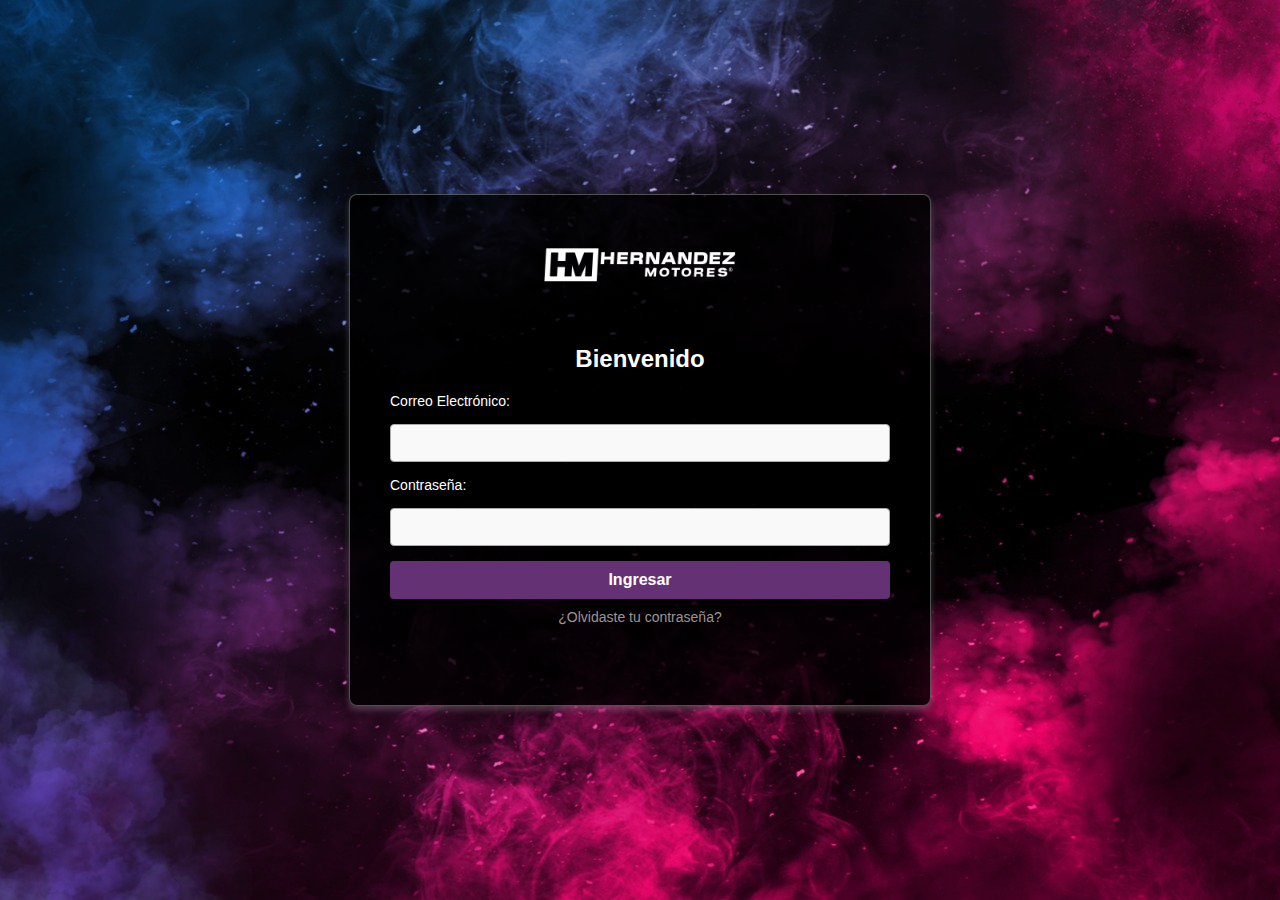
<file: index.html>
<!DOCTYPE html>
<html lang="es">
<head>
  <meta charset="UTF-8">
  <meta name="viewport" content="width=device-width, initial-scale=1.0">
  <title>Hernandez Motores - Login</title>
  <link rel="stylesheet" href="css/index.css">
</head>
<body>
  <!-- Contenedor del Login -->
  <div class="login-container">
    <div class="logo">
      <img src="img/logo-hm-blanco-sinfondo.png" alt="Hernandez Motores Logo">
    </div>
    <h1>Bienvenido</h1>
    <form class="login-form">
      <label for="email">Correo Electrónico:</label>
      <input type="email" id="email" name="email" required>
      
      <label for="password">Contraseña:</label>
      <input type="password" id="password" name="password" required>
      
      <button type="submit">Ingresar</button>
    </form>
    <a href="#" class="forgot-password" id="forgot-password-link">¿Olvidaste tu contraseña?</a>
  </div>

  <!-- Modal de Recuperación de Contraseña -->
  <div class="modal" id="password-recovery-modal">
    <div class="modal-content">
      <span class="close-modal" id="close-modal">&times;</span>
      <h2 class="modal-title">Recuperar Contraseña</h2>
      <p class="modal-description">
        Le enviaremos un enlace a su correo electrónico para restablecer su contraseña.
      </p>
      <form class="recovery-form">
        <div class="input-group">
          <label for="recovery-email">Correo Electrónico:</label>
          <input type="email" id="recovery-email" name="recovery-email" placeholder="Ingrese su correo" required>
        </div>
        <div class="modal-buttons">
          <button type="submit" class="modal-button enviar">Enviar</button>
          <button type="button" class="modal-button cerrar" id="close-modal-button">Cerrar</button>
        </div>
      </form>
    </div>
  </div>


  <script src="js/script.js"></script>
</body>
</html>
</file>
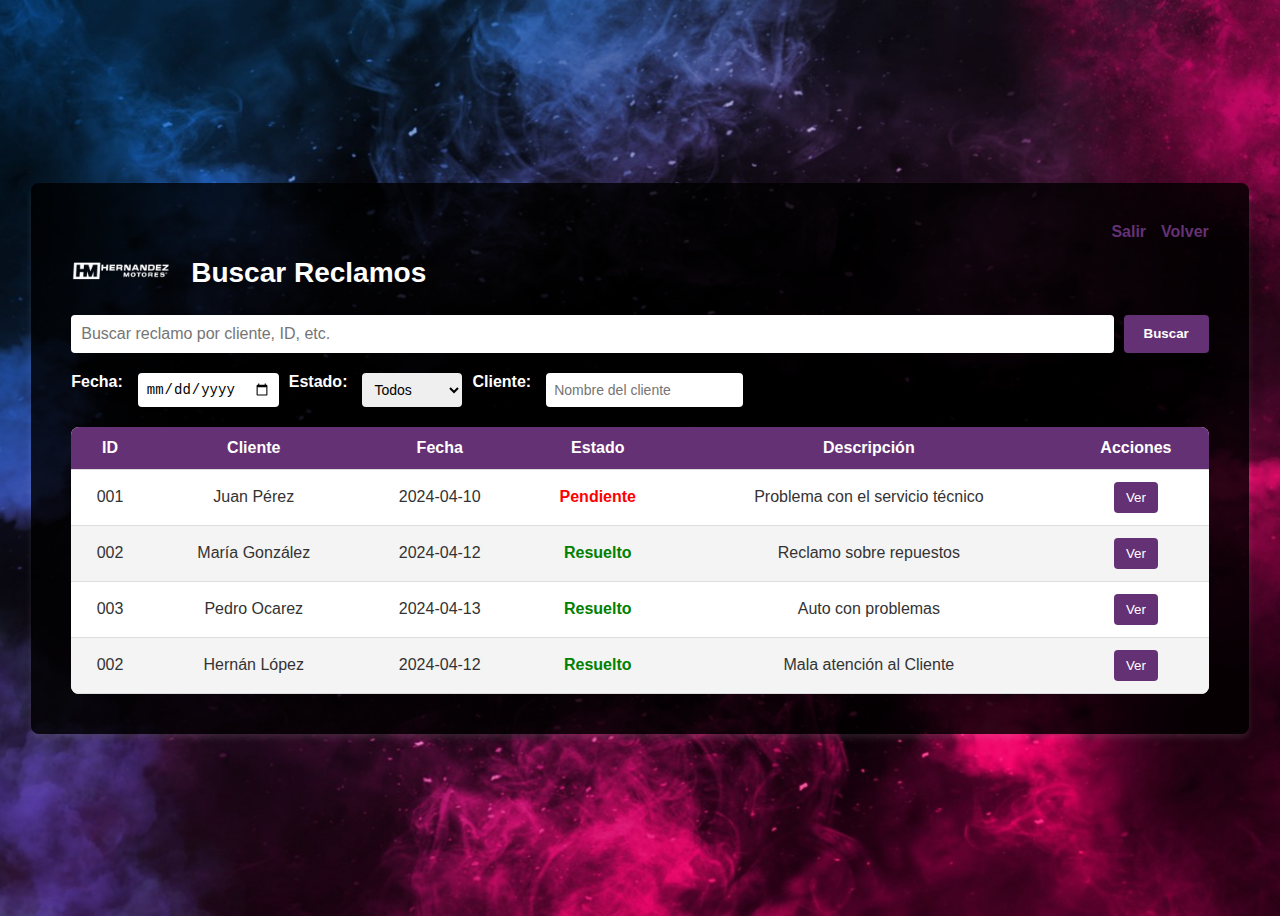
<file: buscar.html>
<!DOCTYPE html>
<html lang="es">
<head>
  <meta charset="UTF-8">
  <meta name="viewport" content="width=device-width, initial-scale=1.0">
  <title>Buscar Reclamos</title>
  <link rel="stylesheet" href="css/buscar.css">
</head>
<body>
  <div class="container">
    <div class="buscar-links">
        <a class="link-salir" href="index.html">Salir</a>
        <a class="link-salir" href="opciones.html">Volver</a>
    </div>
    <!-- Encabezado -->
    <header>
      <div class="logo">
        <img src="img/logo-hm-blanco-sinfondo.png" alt="Logo Hernandez Motores">
      </div>
      <h1>Buscar Reclamos</h1>
    </header>

    <!-- Barra de búsqueda -->
    <div class="search-bar">
      <input type="text" placeholder="Buscar reclamo por cliente, ID, etc.">
      <button type="button">Buscar</button>
    </div>

    <!-- Filtros -->
    <div class="filters">
      <label>Fecha:</label>
      <input type="date">

      <label>Estado:</label>
      <select>
        <option value="todos">Todos</option>
        <option value="pendiente">Pendiente</option>
        <option value="resuelto">Resuelto</option>
      </select>

      <label>Cliente:</label>
      <input type="text" placeholder="Nombre del cliente">
    </div>

    <!-- Tabla de Resultados -->
    <div class="results">
        <table>
          <thead>
            <tr>
              <th>ID</th>
              <th>Cliente</th>
              <th>Fecha</th>
              <th>Estado</th>
              <th>Descripción</th>
              <th>Acciones</th>
            </tr>
          </thead>
          <tbody>
            <tr>
              <td>001</td>
              <td>Juan Pérez</td>
              <td>2024-04-10</td>
              <td class="pendiente">Pendiente</td>
              <td>Problema con el servicio técnico</td>
              <td><button class="ver-btn" onclick="openModal('Juan Pérez', '2024-04-10', 'Pendiente', 'Problema con el servicio técnico')">Ver</button></td>
            </tr>
            <tr>
              <td>002</td>
              <td>María González</td>
              <td>2024-04-12</td>
              <td class="resuelto">Resuelto</td>
              <td>Reclamo sobre repuestos</td>
              <td><button class="ver-btn" onclick="openModal('María González', '2024-04-12', 'Resuelto', 'Reclamo sobre repuestos')">Ver</button></td>
            </tr>
            <tr>
              <td>003</td>
              <td>Pedro Ocarez</td>
              <td>2024-04-13</td>
              <td class="resuelto">Resuelto</td>
              <td>Auto con problemas</td>
              <td><button class="ver-btn" onclick="openModal('María González', '2024-04-12', 'Resuelto', 'Reclamo sobre repuestos')">Ver</button></td>
            </tr>
            <tr>
              <td>002</td>
              <td>Hernán López</td>
              <td>2024-04-12</td>
              <td class="resuelto">Resuelto</td>
              <td>Mala atención al Cliente</td>
              <td><button class="ver-btn" onclick="openModal('María González', '2024-04-12', 'Resuelto', 'Reclamo sobre repuestos')">Ver</button></td>
            </tr>
          </tbody>
        </table>
      </div>
    </div>
  
    <!-- Modal -->
    <div id="modal" class="modal">
      <div class="modal-content">
        <span class="close" onclick="closeModal()">&times;</span>
        <h2>Detalles del Reclamo</h2>
        <p id="modal-body"></p>
      </div>
    </div>
  
    <script src="js/buscar.js"></script>
</body>
</html>
</file>
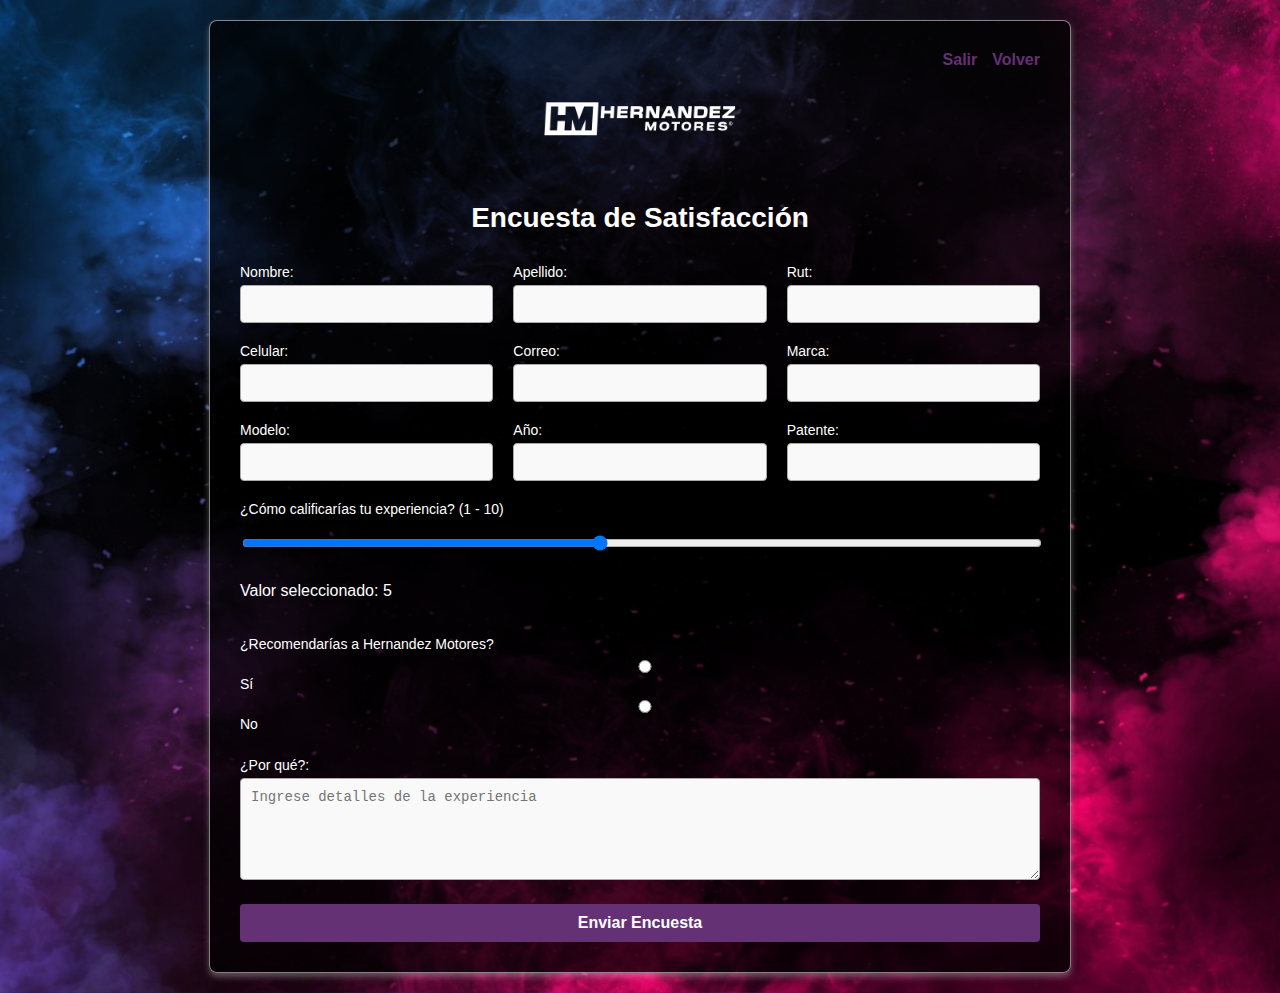
<file: encuesta.html>
<!DOCTYPE html>
<html lang="es">
<head>
    <meta charset="UTF-8">
    <meta name="viewport" content="width=device-width, initial-scale=1.0">
    <title>Encuesta de Satisfacción</title>
    <link rel="stylesheet" href="css/encuesta.css">

</head>
<body>
    <div class="encuesta-container">
        <div class="encuesta-links">
            <a class="link-salir" href="index.html">Salir</a>
            <a class="link-salir" href="opciones.html">Volver</a>
        </div>
        
        <!-- Logo corporativo -->
        <div class="encuesta-logo">
            <img src="img/logo-hm-blanco-sinfondo.png" alt="Logo Hernandez Motores">
        </div>

        <!-- Título -->
        <h1 class="encuesta-titulo">Encuesta de Satisfacción</h1>

        <!-- Formulario -->
        <form id="formEncuesta" class="encuesta-formulario">
            <!-- Fila 1 -->
            <div class="encuesta-row">
                <div class="encuesta-group">
                    <label for="nombre">Nombre:</label>
                    <input type="text" id="nombre" name="nombre" required>
                </div>
                <div class="encuesta-group">
                    <label for="apellido">Apellido:</label>
                    <input type="text" id="apellido" name="apellido" required>
                </div>
                <div class="encuesta-group">
                    <label for="rut">Rut:</label>
                    <input type="number" id="rut" name="rut" required>
                </div>
            </div>
            <!-- Fila 2 -->
            <div class="encuesta-row">
                <div class="encuesta-group">
                    <label for="celular">Celular:</label>
                    <input type="tel" id="celular" name="celular" required>
                </div>
                <div class="encuesta-group">
                    <label for="correo">Correo:</label>
                    <input type="email" id="correo" name="correo" required>
                </div>
                <div class="encuesta-group">
                    <label for="marca">Marca:</label>
                    <input type="text" id="marca" name="marca" required>
                </div>
            </div>
            <!-- Fila 3 -->
            <div class="encuesta-row">
                <div class="encuesta-group">
                    <label for="modelo">Modelo:</label>
                    <input type="text" id="modelo" name="modelo" required>
                </div>
                <div class="encuesta-group">
                    <label for="anio">Año:</label>
                    <input type="number" id="anio" name="anio" required>
                </div>
                <div class="encuesta-group">
                    <label for="patente">Patente:</label>
                    <input type="text" id="patente" name="patente" required>
                </div>
            </div>
            <!-- Escala de satisfacción -->
            <div class="encuesta-group">
                <label for="satisfaccion">¿Cómo calificarías tu experiencia? (1 - 10)</label>
                <input type="range" id="satisfaccion" name="satisfaccion" min="1" max="10" value="5" oninput="valorSatisfaccion.innerText = this.value">
                <p>Valor seleccionado: <span id="valorSatisfaccion">5</span></p>
            </div>

             <!-- Pregunta adicional -->
             <div class="encuesta-group">
                <label>¿Recomendarías a Hernandez Motores?</label>
                <div class="encuesta-radio">
                    <label><input type="radio" name="recomendacion" value="Si" onclick="toggleJustificacion(false)" required> Sí</label>
                    <label><input type="radio" name="recomendacion" value="No" onclick="toggleJustificacion(true)" required> No</label>
                </div>
            </div>

            <!-- Justificación si selecciona "No" -->
            <div class="encuesta-group" id="justificacion-group" style="display: none;">
                <label for="justificacion">¿Por qué no nos recomendarías?</label>
                <textarea id="justificacion" name="justificacion" rows="5" placeholder="Ingrese detalles aquí"></textarea>
            </div>

            <!-- Comentarios -->
            <div class="encuesta-group">
                <label for="detalle">¿Por qué?:</label>
                <textarea id="detalle" name="detalle" rows="5" placeholder="Ingrese detalles de la experiencia" required></textarea>
            </div>
            <!-- Botón de envío -->
            <button type="submit" class="encuesta-boton">Enviar Encuesta</button>
        </form>
    </div>
    
</body>
</html>
</file>
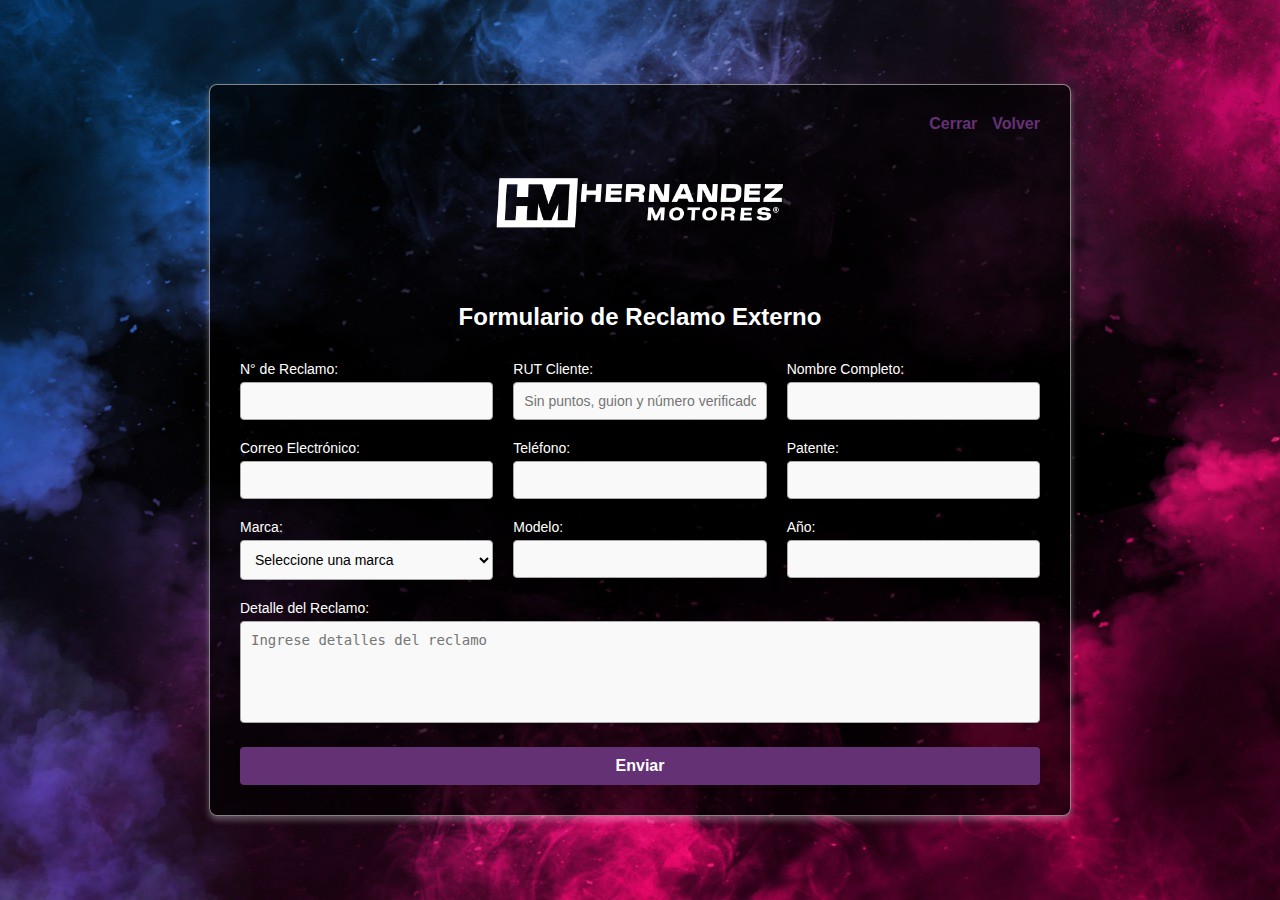
<file: form_externo.html>
<!DOCTYPE html>
<html lang="es">
<head>
  <meta charset="UTF-8">
  <meta name="viewport" content="width=device-width, initial-scale=1.0">
  <title>Reclamo Externo</title>
  <link rel="stylesheet" href="css/form_interno.css">
</head>
<body>
  <div class="formulario-container">
    <!-- Botones Cerrar y Volver -->
    <div class="formulario-top-buttons">
      <a href="index.html" class="formulario-btn-link">Cerrar</a>
      <a href="reclamos.html" class="formulario-btn-link">Volver</a>
    </div>

    <!-- Logo -->
    <div class="formulario-logo">
      <img src="img/logo-hm-blanco-sinfondo.png" alt="Hernandez Motores Logo">
    </div>

    <!-- Título -->
    <h1 class="formulario-titulo">Formulario de Reclamo Externo</h1>

    <!-- Formulario -->
    <form class="formulario-form">
      <!-- Fila 1 -->
      <div class="formulario-row">
        <div class="formulario-group">
            <label for="apellido">N° de Reclamo:</label>
            <input type="text" id="apellido" required>
          </div>
        <div class="formulario-group">
          <label for="rut">RUT Cliente:</label>
          <input type="text" id="rut" placeholder="Sin puntos, guion y número verificador" required>
        </div>
        <div class="formulario-group">
          <label for="nombre">Nombre Completo:</label>
          <input type="text" id="nombre" required>
        </div>
      </div>

      <!-- Fila 2 -->
      <div class="formulario-row">
        <div class="formulario-group">
          <label for="correo">Correo Electrónico:</label>
          <input type="email" id="correo" required>
        </div>
        <div class="formulario-group">
          <label for="telefono">Teléfono:</label>
          <input type="tel" id="telefono" required>
        </div>
        <div class="formulario-group">
          <label for="patente">Patente:</label>
          <input type="text" id="patente" required>
        </div>
      </div>

      <!-- Fila 3 -->
      <div class="formulario-row">
        <div class="formulario-group">
          <label for="marca">Marca:</label>
          <select id="marca" required>
            <option value="">Seleccione una marca</option>
            <option value="Toyota">Toyota</option>
            <option value="Nissan">Nissan</option>
            <option value="Chevrolet">Chevrolet</option>
          </select>
        </div>
        <div class="formulario-group">
          <label for="modelo">Modelo:</label>
          <input type="text" id="modelo" required>
        </div>
        <div class="formulario-group">
          <label for="anio">Año:</label>
          <input type="number" id="anio" required>
        </div>
      </div>

      <!-- Fila 4 -->
      <div class="formulario-row">
        <div class="formulario-group">
          <label for="detalle">Detalle del Reclamo:</label>
          <textarea id="detalle" rows="5" placeholder="Ingrese detalles del reclamo" required></textarea>
        </div>
      </div>

      <!-- Botón Enviar -->
      <button type="submit" class="formulario-btn">Enviar</button>
    </form>
  </div>
</body>
</html>
</file>
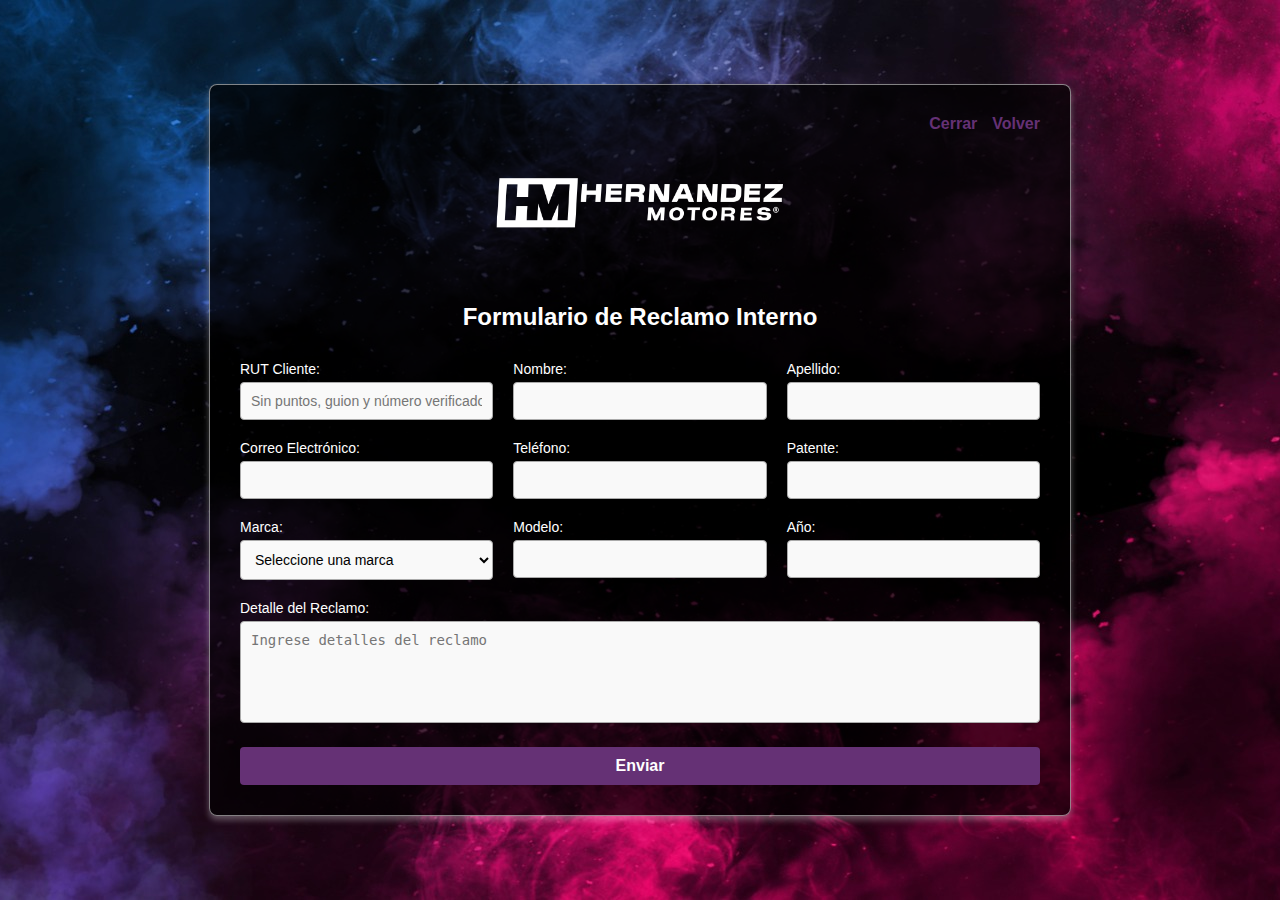
<file: form_interno.html>
<!DOCTYPE html>
<html lang="es">
<head>
  <meta charset="UTF-8">
  <meta name="viewport" content="width=device-width, initial-scale=1.0">
  <title>Reclamo Interno</title>
  <link rel="stylesheet" href="css/form_interno.css">
</head>
<body>
  <div class="formulario-container">
    <!-- Botones Cerrar y Volver -->
    <div class="formulario-top-buttons">
      <a href="index.html" class="formulario-btn-link">Cerrar</a>
      <a href="reclamos.html" class="formulario-btn-link">Volver</a>
    </div>

    <!-- Logo -->
    <div class="formulario-logo">
      <img src="img/logo-hm-blanco-sinfondo.png" alt="Hernandez Motores Logo">
    </div>

    <!-- Título -->
    <h1 class="formulario-titulo">Formulario de Reclamo Interno</h1>

    <!-- Formulario -->
    <form class="formulario-form">
      <!-- Fila 1 -->
      <div class="formulario-row">
        <div class="formulario-group">
          <label for="rut">RUT Cliente:</label>
          <input type="text" id="rut" placeholder="Sin puntos, guion y número verificador" required>
        </div>
        <div class="formulario-group">
          <label for="nombre">Nombre:</label>
          <input type="text" id="nombre" required>
        </div>
        <div class="formulario-group">
          <label for="apellido">Apellido:</label>
          <input type="text" id="apellido" required>
        </div>
      </div>

      <!-- Fila 2 -->
      <div class="formulario-row">
        <div class="formulario-group">
          <label for="correo">Correo Electrónico:</label>
          <input type="email" id="correo" required>
        </div>
        <div class="formulario-group">
          <label for="telefono">Teléfono:</label>
          <input type="tel" id="telefono" required>
        </div>
        <div class="formulario-group">
          <label for="patente">Patente:</label>
          <input type="text" id="patente" required>
        </div>
      </div>

      <!-- Fila 3 -->
      <div class="formulario-row">
        <div class="formulario-group">
          <label for="marca">Marca:</label>
          <select id="marca" required>
            <option value="">Seleccione una marca</option>
            <option value="Toyota">Toyota</option>
            <option value="Nissan">Nissan</option>
            <option value="Chevrolet">Chevrolet</option>
          </select>
        </div>
        <div class="formulario-group">
          <label for="modelo">Modelo:</label>
          <input type="text" id="modelo" required>
        </div>
        <div class="formulario-group">
          <label for="anio">Año:</label>
          <input type="number" id="anio" required>
        </div>
      </div>

      <!-- Fila 4 -->
      <div class="formulario-row">
        <div class="formulario-group">
          <label for="detalle">Detalle del Reclamo:</label>
          <textarea id="detalle" rows="5" placeholder="Ingrese detalles del reclamo" required></textarea>
        </div>
      </div>

      <!-- Botón Enviar -->
      <button type="submit" class="formulario-btn">Enviar</button>
    </form>
  </div>
</body>
</html>
</file>
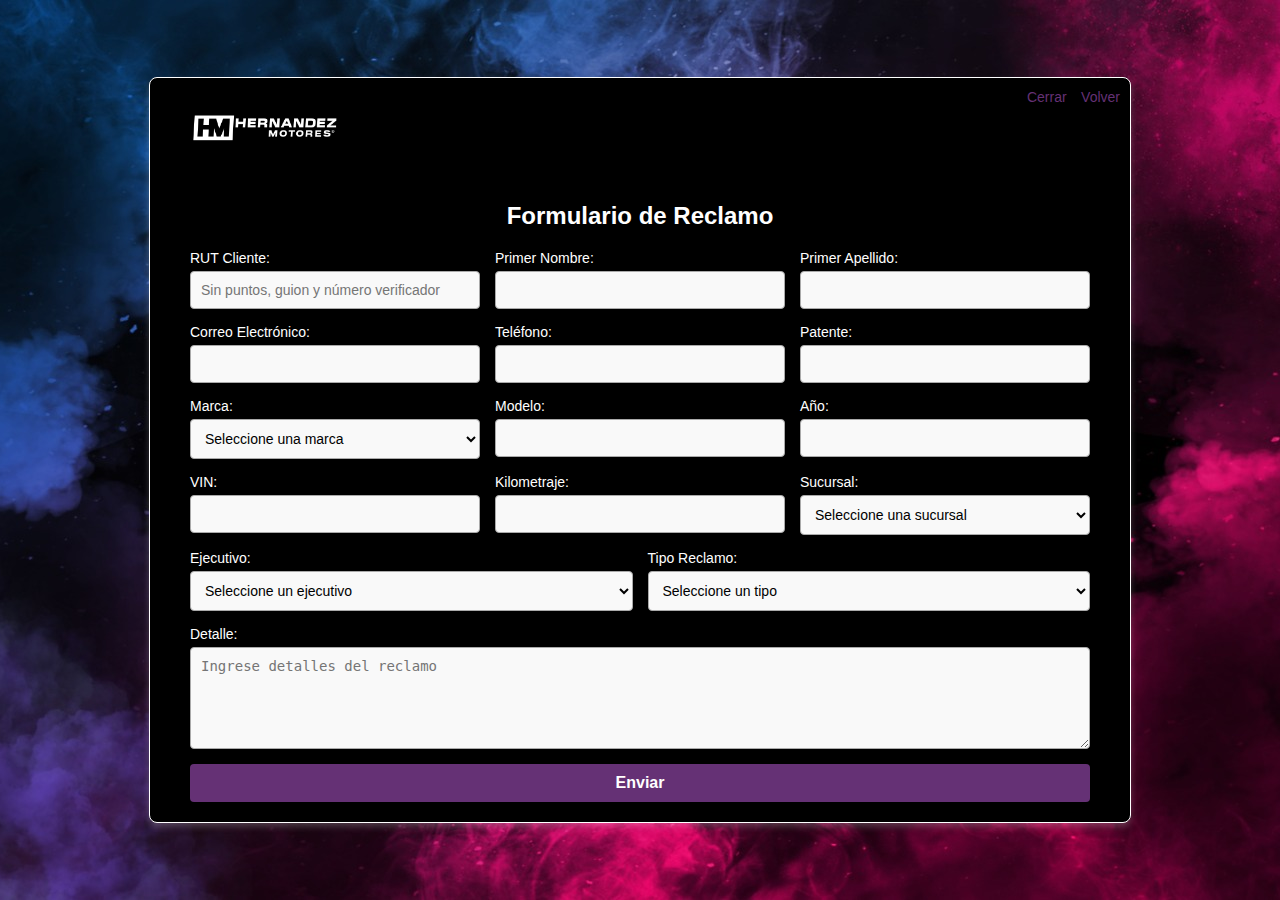
<file: formulario.html>
<!DOCTYPE html>
<html lang="es">
<head>
  <meta charset="UTF-8">
  <meta name="viewport" content="width=device-width, initial-scale=1.0">
  <title>Formulario de Reclamo</title>
  <link rel="stylesheet" href="css/styles.css">
  <link rel="stylesheet" href="css/formulario.css">
</head>
<body>
  <div class="form-container">
    <!-- Botones Cerrar y Volver -->
    <div class="top-buttons">
      <a href="index.html" class="btn-link">Cerrar</a>
      <a href="opciones.html" class="btn-link">Volver</a>
    </div>

    <!-- Logo -->
    <div class="logo">
      <img src="img/logo-hm-blanco-sinfondo.png" alt="Hernandez Motores Logo">
    </div>

    <h1>Formulario de Reclamo</h1>

    <!-- Formulario -->
    <form class="reclamo-form">
      <div class="form-row">
        <div class="form-group">
          <label for="rut">RUT Cliente:</label>
          <input type="text" id="rut" name="rut" placeholder="Sin puntos, guion y número verificador" required>
        </div>
        <div class="form-group">
          <label for="nombre">Primer Nombre:</label>
          <input type="text" id="nombre" name="nombre" required>
        </div>
        <div class="form-group">
          <label for="apellido">Primer Apellido:</label>
          <input type="text" id="apellido" name="apellido" required>
        </div>
      </div>

      <div class="form-row">
        <div class="form-group">
          <label for="correo">Correo Electrónico:</label>
          <input type="email" id="correo" name="correo" required>
        </div>
        <div class="form-group">
          <label for="telefono">Teléfono:</label>
          <input type="tel" id="telefono" name="telefono" required>
        </div>
        <div class="form-group">
          <label for="patente">Patente:</label>
          <input type="text" id="patente" name="patente" required>
        </div>
      </div>

      <div class="form-row">
        <div class="form-group">
          <label for="marca">Marca:</label>
          <select id="marca" name="marca" required>
            <option value="">Seleccione una marca</option>
            <option value="marca1">Marca 1</option>
            <option value="marca2">Marca 2</option>
          </select>
        </div>
        <div class="form-group">
          <label for="modelo">Modelo:</label>
          <input type="text" id="modelo" name="modelo" required>
        </div>
        <div class="form-group">
          <label for="anio">Año:</label>
          <input type="number" id="anio" name="anio" required>
        </div>
      </div>

      <div class="form-row">
        <div class="form-group">
          <label for="vin">VIN:</label>
          <input type="text" id="vin" name="vin" required>
        </div>
        <div class="form-group">
          <label for="kilometraje">Kilometraje:</label>
          <input type="number" id="kilometraje" name="kilometraje" required>
        </div>
        <div class="form-group">
          <label for="sucursal">Sucursal:</label>
          <select id="sucursal" name="sucursal" required>
            <option value="">Seleccione una sucursal</option>
            <option value="sucursal1">Sucursal 1</option>
            <option value="sucursal2">Sucursal 2</option>
          </select>
        </div>
      </div>

      <div class="form-row">
        <div class="form-group">
          <label for="ejecutivo">Ejecutivo:</label>
          <select id="ejecutivo" name="ejecutivo" required>
            <option value="">Seleccione un ejecutivo</option>
          </select>
        </div>
        <div class="form-group">
          <label for="tipo-reclamo">Tipo Reclamo:</label>
          <select id="tipo-reclamo" name="tipo-reclamo" required>
            <option value="">Seleccione un tipo</option>
          </select>
        </div>
      </div>

      <div class="form-group">
        <label for="detalle">Detalle:</label>
        <textarea id="detalle" name="detalle" rows="5" placeholder="Ingrese detalles del reclamo" required></textarea>
      </div>

      <button type="submit">Enviar</button>
    </form>
  </div>
</body>
</html>
</file>
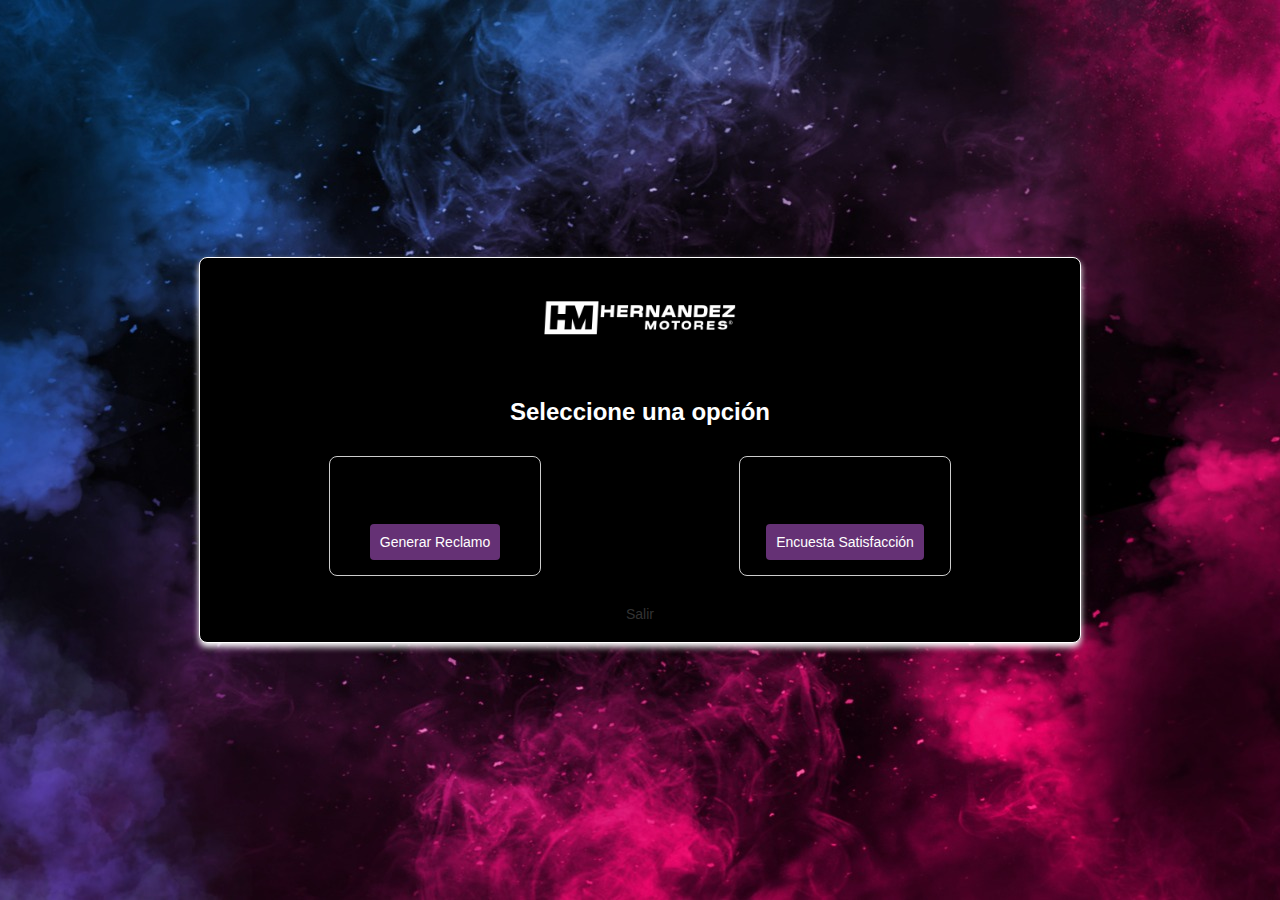
<file: opciones.html>
<!DOCTYPE html>
<html lang="es">
<head>
  <meta charset="UTF-8">
  <meta name="viewport" content="width=device-width, initial-scale=1.0">
  <title>Hernandez Motores - Opciones</title>
  <link rel="stylesheet" href="css/index.css">
  <link rel="stylesheet" href="css/opciones.css">
</head>
<body>
  <div class="options-container">
    <div class="logo">
      <img src="img/logo-hm-blanco-sinfondo.png" alt="Hernandez Motores Logo">
    </div>
    <h1>Seleccione una opción</h1>
    <div class="options-grid">
      <div class="option">
        <svg class="invert-color" xmlns="http://www.w3.org/2000/svg" viewBox="0 0 24 24" fill="none" stroke="currentColor" stroke-linecap="round" stroke-linejoin="round" width="48" height="48" stroke-width=1.5">
            <path d="M3 9l9 6l9 -6l-9 -6l-9 6"></path>
            <path d="M21 9v10a2 2 0 0 1 -2 2h-14a2 2 0 0 1 -2 -2v-10"></path>
            <path d="M3 19l6 -6"></path>
            <path d="M15 13l6 6"></path>
          </svg>
        <button  onclick="location.href='reclamos.html'">Generar Reclamo</button>
      </div>
    
      <div class="option">
        <svg class="invert-color" xmlns="http://www.w3.org/2000/svg" viewBox="0 0 24 24" fill="none" width="48" height="48" stroke-width="1.5" stroke-linejoin="round" stroke-linecap="round" stroke="currentColor">
            <path d="M7 11v8a1 1 0 0 1 -1 1h-2a1 1 0 0 1 -1 -1v-7a1 1 0 0 1 1 -1h3a4 4 0 0 0 4 -4v-1a2 2 0 0 1 4 0v5h3a2 2 0 0 1 2 2l-1 5a2 3 0 0 1 -2 2h-7a3 3 0 0 1 -3 -3"></path>
          </svg>
        <button onclick="location.href='encuesta.html'">Encuesta Satisfacción</button>
      </div>
    </div>
    <a href="index.html" class="logout">Salir</a>
  </div>
</body>
</html>
</file>
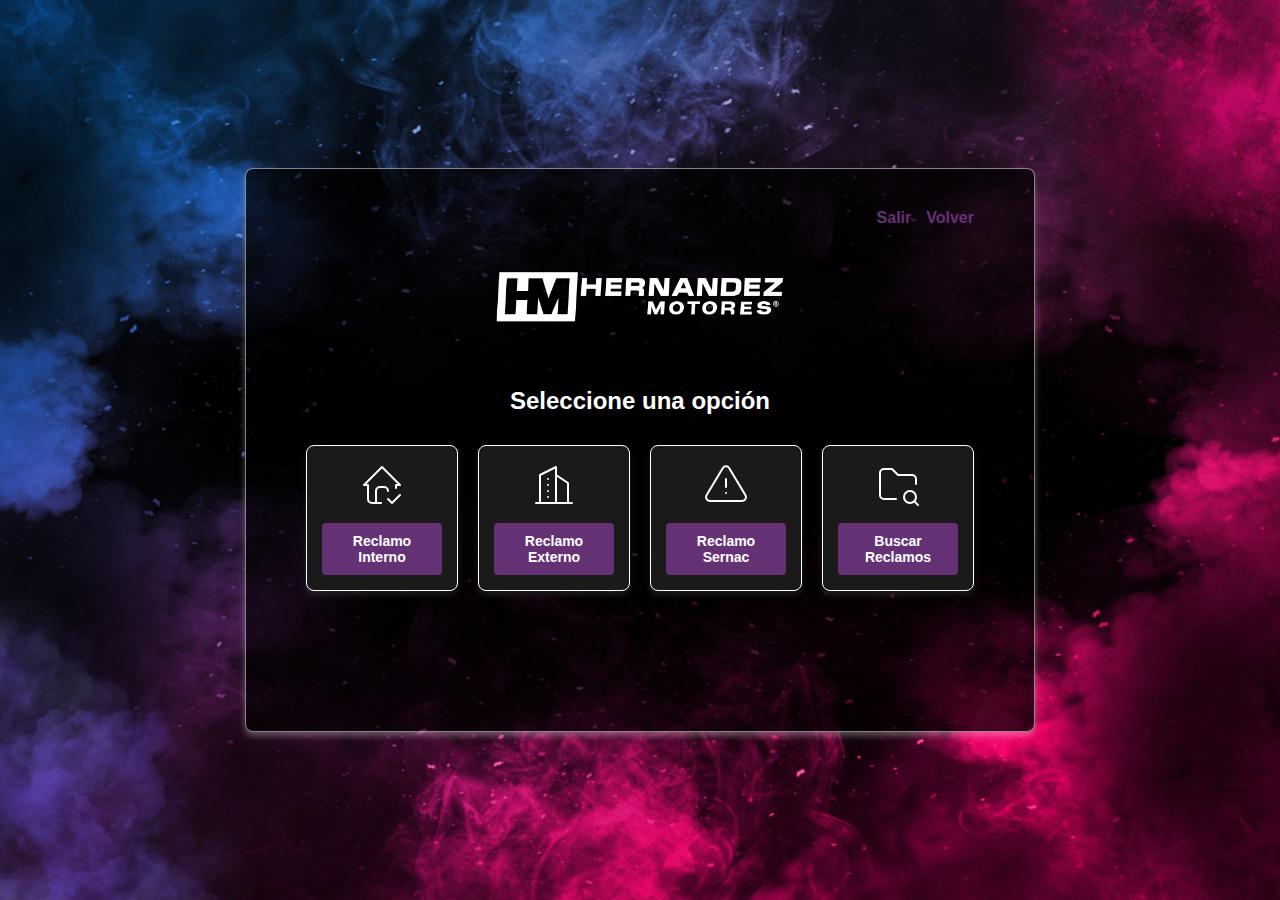
<file: reclamos.html>
<!DOCTYPE html>
<html lang="es">
<head>
  <meta charset="UTF-8">
  <meta name="viewport" content="width=device-width, initial-scale=1.0">
  <title>Hernandez Motores - Reclamos</title>
  <link rel="stylesheet" href="css/index.css">
  <link rel="stylesheet" href="css/reclamos.css">
</head>
<body>
  <div class="options-container">
    <div class="reclamos-links">
      <a class="link-salir" href="index.html">Salir</a>
      <a class="link-salir" href="opciones.html">Volver</a>
  </div>
    
    <div class="logo">
      <img src="img/logo-hm-blanco-sinfondo.png" alt="Hernandez Motores Logo">
    </div>
    <h1>Seleccione una opción</h1>
    <div class="options-grid">
      <div class="option">
        <svg xmlns="http://www.w3.org/2000/svg" viewBox="0 0 24 24" fill="none" stroke="currentColor" stroke-linecap="round" stroke-linejoin="round" width="48" height="48" stroke-width="1"> <path d="M9 21v-6a2 2 0 0 1 2 -2h2a2 2 0 0 1 2 2"></path> <path d="M19 13.488v-1.488h2l-9 -9l-9 9h2v7a2 2 0 0 0 2 2h4.525"></path> <path d="M15 19l2 2l4 -4"></path> </svg> 
        <button  onclick="location.href='form_interno.html'">Reclamo Interno</button>
      </div>

      <div class="option">
        <svg xmlns="http://www.w3.org/2000/svg" viewBox="0 0 24 24" fill="none" stroke="currentColor" stroke-linecap="round" stroke-linejoin="round" width="48" height="48" stroke-width="1"> <path d="M3 21l18 0"></path> <path d="M5 21v-14l8 -4v18"></path> <path d="M19 21v-10l-6 -4"></path> <path d="M9 9l0 .01"></path> <path d="M9 12l0 .01"></path> <path d="M9 15l0 .01"></path> <path d="M9 18l0 .01"></path> </svg> 
        <button  onclick="location.href='form_externo.html'">Reclamo Externo</button>
      </div>

      <div class="option">
        <svg xmlns="http://www.w3.org/2000/svg" viewBox="0 0 24 24" fill="none" stroke="currentColor" stroke-linecap="round" stroke-linejoin="round" width="48" height="48" stroke-width="1"> <path d="M12 9v4"></path> <path d="M10.363 3.591l-8.106 13.534a1.914 1.914 0 0 0 1.636 2.871h16.214a1.914 1.914 0 0 0 1.636 -2.87l-8.106 -13.536a1.914 1.914 0 0 0 -3.274 0z"></path> <path d="M12 16h.01"></path> </svg> 
        <button  onclick="location.href='reclamos.html'">Reclamo Sernac</button>
      </div>
    
      <div class="option">
        <svg xmlns="http://www.w3.org/2000/svg" viewBox="0 0 24 24" fill="none" stroke="currentColor" stroke-linecap="round" stroke-linejoin="round" width="48" height="48" stroke-width="1"> <path d="M11 19h-6a2 2 0 0 1 -2 -2v-11a2 2 0 0 1 2 -2h4l3 3h7a2 2 0 0 1 2 2v2.5"></path> <path d="M18 18m-3 0a3 3 0 1 0 6 0a3 3 0 1 0 -6 0"></path> <path d="M20.2 20.2l1.8 1.8"></path> </svg> 
        <button  onclick="location.href='buscar.html'">Buscar Reclamos</button>
      </div>
    
  </div>
</body>
</html>
</file>
<file: css/index.css>
/* Estilos globales */
body {
  background-image: url(../img/img_fondo2.jpg);
  background-size: cover;
  background-position: center;
  font-family: Arial, sans-serif;
  margin: 0;
  padding: 0;
  display: flex;
  justify-content: center;
  align-items: center;
  min-height: 100vh;
  color: #fff;
}

/* Contenedor principal */
.login-container {
  text-align: center;
  background-color: rgba(0, 0, 0, 0.8); /* Fondo semi-transparente */
  padding: 30px 40px;
  border-radius: 8px;
  box-shadow: 0 4px 6px rgba(255, 255, 255, 0.2);
  max-width: 500px;
  width: 90%;
  border: 1px solid rgba(255, 255, 255, 0.3);
}

/* Logo */
.logo img {
  max-width: 200px;
  margin-bottom: 20px;
}

/* Título */
h1 {
  font-size: 24px;
  margin-bottom: 20px;
  font-weight: bold;
}

/* Formulario */
.login-form {
  display: flex;
  flex-direction: column;
  gap: 15px;
}

.login-form label {
  font-size: 14px;
  text-align: left;
  color: #fff;
}

.login-form input {
  padding: 10px;
  font-size: 14px;
  border: 1px solid #aaa;
  border-radius: 4px;
  background-color: #f9f9f9;
}

.login-form input:focus {
  outline: none;
  border-color: #653175;
  background-color: #fff;
}

.login-form button {
  background-color: #653175;
  color: #fff;
  padding: 10px;
  font-size: 16px;
  border: none;
  border-radius: 4px;
  cursor: pointer;
  font-weight: bold;
  transition: background-color 0.3s ease;
}

.login-form button:hover {
  background-color: #5b0974;
}

/* Enlace para contraseña olvidada */
.forgot-password {
  padding-bottom: 50PX;
  display: block;
  margin-top: 10px;
  color: #9b9595;
  text-decoration: none;
  font-size: 14px;
}

.forgot-password:hover {
  color: #fff;
}

/* Estilos del Modal */
.modal {
  display: none; /* Oculto por defecto */
  position: fixed;
  top: 0;
  left: 0;
  width: 100%;
  height: 100%;
  background: rgba(0, 0, 0, 0.8);
  display: flex;
  justify-content: center;
  align-items: center;
  z-index: 1000;
}

.modal-content {
  background-color: #fff;
  color: #333;
  width: 90%;
  max-width: 400px;
  border-radius: 10px;
  padding: 20px 30px;
  box-shadow: 0 8px 16px rgba(0, 0, 0, 0.3);
  position: relative;
  text-align: center;
}

/* Cerrar Modal */
.close-modal {
  position: absolute;
  top: 10px;
  right: 15px;
  font-size: 24px;
  color: #555;
  cursor: pointer;
}

.close-modal:hover {
  color: #000;
}

/* Título del Modal */
.modal-title {
  font-size: 22px;
  font-weight: bold;
  margin-bottom: 10px;
  color: #653175;
}

/* Descripción del Modal */
.modal-description {
  font-size: 14px;
  margin-bottom: 20px;
  color: #555;
}

/* Input del Modal */
.input-group {
  margin-bottom: 15px;
}

.input-group label {
  display: block;
  margin-bottom: 5px;
  font-size: 14px;
  color: #555;
}

.input-group input {
  width: 100%;
  padding: 10px;
  font-size: 14px;
  border: 1px solid #ccc;
  border-radius: 5px;
  outline: none;
}

.input-group input:focus {
  border-color: #653175;
  box-shadow: 0 0 5px rgba(101, 49, 117, 0.5);
}

/* Botones del Modal */
.modal-buttons {
  display: flex;
  justify-content: space-between;
  gap: 10px;
  margin-top: 20px;
}

.modal-button {
  flex: 1;
  padding: 10px;
  font-size: 16px;
  border: none;
  border-radius: 5px;
  cursor: pointer;
  font-weight: bold;
  color: #fff;
}

.modal-button.enviar {
  background-color: #653175;
}

.modal-button.enviar:hover {
  background-color: #5b0974;
}

.modal-button.cerrar {
  background-color: #aaa;
}

.modal-button.cerrar:hover {
  background-color: #999;
}

/* Responsividad */
@media (max-width: 768px) {
  body {
    background-image: url(../img/img_fondo2.jpg);
    width: 100%;
  }

  .login-container {
    background-color: transparent;
    box-shadow: none;
    border: none;
    padding: 20px;
  }

  .logo img {
    max-width: 300px;
  }

  h1 {
    font-size: 20px;
  }
}
</file>
<file: css/buscar.css>
/* Estilos generales */
body {
    background-image: url(../img/img_fondo2.jpg);
    background-size: cover;
    background-position: center;
    font-family: Arial, sans-serif;
    background-color: #121212;
    color: #fff;
    display: flex;
    justify-content: center;
    align-items: center;
    min-height: 100vh;
  }
  
  .container {
    width: 90%;
    max-width: 1200px;
    background: rgba(0, 0, 0, 0.8);
    padding: 40px;
    border-radius: 8px;
    box-shadow: 0 4px 6px rgba(255, 255, 255, 0.1);
  }
  
  /* Encabezado */
  header {
    display: flex;
    align-items: center;
    gap: 20px;
    margin-bottom: 20px;
    text-align: center;
  }
  
  header .logo img {
    width: 100px;
  }
  
  header h1 {
    font-size: 28px;
    margin: 0;
  }
  
  /* Barra de búsqueda */
  .search-bar {
    display: flex;
    gap: 10px;
    margin-bottom: 20px;
  }
  
  .search-bar input {
    flex: 1;
    padding: 10px;
    border: none;
    border-radius: 4px;
    font-size: 16px;
  }
  
  .search-bar button {
    padding: 10px 20px;
    background-color: #653175;
    color: #fff;
    border: none;
    border-radius: 4px;
    cursor: pointer;
    font-weight: bold;
    transition: background-color 0.3s ease;
  }
  
  .search-bar button:hover {
    background-color: #5b0974;
  }
  
  /* Filtros */
  .filters {
    display: flex;
    flex-wrap: wrap;
    gap: 10px;
    margin-bottom: 20px;
  }
  
  .filters label {
    margin-right: 5px;
    font-weight: bold;
  }
  
  .filters input,
  .filters select {
    padding: 8px;
    border-radius: 4px;
    border: none;
    font-size: 14px;
  }
  
  /* Tabla de resultados */
  table {
    width: 100%;
    border-collapse: collapse;
    background-color: #fff;
    color: #333;
    border-radius: 8px;
    overflow: hidden;
  }
  
  thead {
    background-color: #653175;
    color: #fff;
  }
  
  th, td {
    padding: 12px;
    text-align: center;
    border-bottom: 1px solid #ddd;
  }
  
  tr:nth-child(even) {
    background-color: #f4f4f4;
  }
  
  tr:hover {
    background-color: #ddd;
  }
  
  th {
    font-weight: bold;
  }

  /* Botón Ver */
.ver-btn {
    background-color: #653175;
    color: #fff;
    padding: 8px 12px;
    border: none;
    border-radius: 4px;
    cursor: pointer;
    transition: background-color 0.3s ease;
  }
  
  .ver-btn:hover {
    background-color: #5b0974;
  }
  
  /* Estados en color */
  .pendiente {
    color: red;
    font-weight: bold;
  }
  
  .resuelto {
    color: green;
    font-weight: bold;
  }
  
  /* Modal */
  .modal {
    display: none;
    position: fixed;
    top: 0;
    left: 0;
    width: 100%;
    height: 100%;
    background: rgba(0, 0, 0, 0.8);
    justify-content: center;
    align-items: center;
    z-index: 1000;
  }
  
  .modal-content {
    background-color: #fff;
    padding: 20px;
    border-radius: 8px;
    max-width: 400px;
    width: 90%;
    color: #333;
    text-align: center;
    position: relative;
  }
  
  .close {
    position: absolute;
    top: 10px;
    right: 15px;
    font-size: 24px;
    color: #555;
    cursor: pointer;
  }
  
  .close:hover {
    color: #000;
  }

  .buscar-links {
    display: flex;
    justify-content: flex-end;
    margin-bottom: 10px;   
}
.link-salir {
    color: #653175;
    text-decoration: none;
    margin-left: 15px;
    font-weight: bold;
}


.link-salir:hover {
    color: #5b0974;
    text-decoration: none;
}

  
  
  /* Responsividad */
  /* Estilos para dispositivos medianos */
@media (max-width: 768px) {
    .container {
        background-color: transparent;
        box-shadow: none;
        border: none;
        padding: 20px;
    }
  
    header h1 {
      font-size: 20px;
    }
  
    .search-bar {
      flex-direction: column;
      gap: 8px;
    }
  
    .filters {
      flex-direction: column;
      gap: 8px;
    }
  
    table {
      font-size: 12px;
    }

    .link-salir {
        color: #f5f5f5;
        text-decoration: none;
        margin-left: 15px;
        font-weight: bold;
    }
    .link-volver {
        color: #ffffff;
        text-decoration: none;
        margin-left: 15px;
        font-weight: bold;
    }
  }
  
  /* Estilos para dispositivos pequeños */
  @media (max-width: 480px) {
    .container {
      padding: 10px;
    }
  
    .search-bar input,
    .search-bar button,
    .filters input,
    .filters select {
      font-size: 14px;
      padding: 8px;
    }
  
    .results {
      overflow-x: auto; /* Tabla scrollable */
    }
  
    table {
      min-width: 600px; /* Evita que las columnas se rompan */
    }
  
    .ver-btn {
      padding: 5px 10px;
      font-size: 12px;
    }
  
    header h1 {
      font-size: 18px;
    }
  }
</file>
<file: css/encuesta.css>
/* Estilos generales */
body {
    background-image: url(../img/img_fondo2.jpg);
    background-size: cover;
    background-position: center;
    font-family: Arial, sans-serif;
    margin: 0;
    padding: 0;
    display: flex;
    justify-content: center;
    align-items: center;
    min-height: 100vh;
    color: #fff;
}

/* Contenedor principal */
.encuesta-container {
    background-color: rgba(0, 0, 0, 0.7);
    padding: 30px;
    border-radius: 8px;
    box-shadow: 0 4px 6px rgba(255, 255, 255, 0.3);
    max-width: 800px;
    width: 90%;
    margin: 20px;
    text-align: center;
    border: 1px solid rgba(255, 255, 255, 0.5);
}

/* Logo */
.encuesta-logo img {
    max-width: 200px;
    margin-bottom: 20px;
}

/* Título */
.encuesta-titulo {
    font-size: 28px;
    margin-bottom: 30px;
    font-weight: bold;
}

/* Formulario */
.encuesta-formulario {
    display: flex;
    flex-direction: column;
    gap: 20px;
}

.encuesta-row {
    display: flex;
    gap: 20px;
}

.encuesta-group {
    flex: 1;
    text-align: left;
}

label {
    display: block;
    margin-bottom: 5px;
    font-size: 14px;
}

input,
textarea {
    width: 100%;
    padding: 10px;
    font-size: 14px;
    border: 1px solid #aaa;
    border-radius: 4px;
    box-sizing: border-box;
    background-color: #f9f9f9;
}

input:focus,
textarea:focus {
    outline: none;
    border-color: #653175;
}

/* Escala de satisfacción */
input[type="range"] {
    width: 100%;
}

/* Botón de envío */
.encuesta-boton {
    background-color: #653175;
    color: #fff;
    padding: 10px;
    font-size: 16px;
    border: none;
    border-radius: 4px;
    cursor: pointer;
    font-weight: bold;
}

.encuesta-boton:hover {
    background-color: #5b0974;
}

.encuesta-links {
    display: flex;
    justify-content: flex-end;
    margin-bottom: 10px;   
}
.link-salir {
    color: #653175;
    text-decoration: none;
    margin-left: 15px;
    font-weight: bold;
}
.link-volver {
    color: #653175;
    text-decoration: none;
    margin-left: 15px;
    font-weight: bold;
}

.link-salir:hover {
    color: #5b0974;
    text-decoration: none;
}
.link-volver:hover {
    color: #5b0974;
    text-decoration: none;
}

/* Responsividad */
@media (max-width: 768px) {
    body {
        background-image: url(../img/img_fondo2.jpg);
    }

    .encuesta-container {
        background-color: transparent;
        box-shadow: none;
        border: none;
        padding: 20px;
    }

    .encuesta-row {
        flex-direction: column;
        gap: 10px;
    }

    .encuesta-logo img {
        width: 100%;
    }

    .encuesta-titulo {
        font-size: 22px;
    }

    .encuesta-boton {
        width: 100%;
    }

    .link-salir {
        color: #f5f5f5;
        text-decoration: none;
        margin-left: 15px;
        font-weight: bold;
    }
    .link-volver {
        color: #ffffff;
        text-decoration: none;
        margin-left: 15px;
        font-weight: bold;
    }
}
</file>
<file: css/form_interno.css>
/* Estilos generales */
body {
  background-image: url(../img/img_fondo2.jpg);
  background-size: cover;
  background-position: center;
  font-family: Arial, sans-serif;
  margin: 0;
  padding: 0;
  display: flex;
  justify-content: center;
  align-items: center;
  min-height: 100vh;
  color: #fff;
}

/* Contenedor principal */
.formulario-container {
  background-color: rgba(0, 0, 0, 0.7);
  padding: 30px;
  border-radius: 8px;
  box-shadow: 0 4px 6px rgba(255, 255, 255, 0.3);
  max-width: 800px;
  width: 90%;
  margin: 20px;
  text-align: center;
  border: 1px solid rgba(255, 255, 255, 0.5);
}

/* Top buttons */
.formulario-top-buttons {
  display: flex;
  justify-content: flex-end;
  margin-bottom: 10px;
}

.formulario-btn-link {
  color: #653175;
  text-decoration: none;
  margin-left: 15px;
  font-weight: bold;
}

.formulario-btn-link:hover {
  color: #9b9595;
}

/* Logo */
.formulario-logo img {
  max-width: 300px;
  margin-bottom: 20px;
}

/* Título */
.formulario-titulo {
  font-size: 24px;
  margin-bottom: 30px;
  font-weight: bold;
}

/* Formulario */
.formulario-form {
  display: flex;
  flex-direction: column;
  gap: 20px;
}

.formulario-row {
  display: flex;
  gap: 20px;
}

.formulario-group {
  flex: 1;
  text-align: left;
}

label {
  font-size: 14px;
  margin-bottom: 5px;
  display: block;
}

input, textarea, select {
  width: 100%;
  padding: 10px;
  font-size: 14px;
  border: 1px solid #aaa;
  border-radius: 4px;
  box-sizing: border-box;
  background-color: #f9f9f9;
}

textarea {
  resize: none;
}

input:focus, textarea:focus, select:focus {
  outline: none;
  border-color: #653175;
}

/* Botón enviar */
.formulario-btn {
  background-color: #653175;
  color: #fff;
  padding: 10px;
  font-size: 16px;
  border: none;
  border-radius: 4px;
  cursor: pointer;
  font-weight: bold;
}

.formulario-btn:hover {
  background-color: #5b0974;
}

/* Responsividad */
@media (max-width: 768px) {
  body {
    background-image: url(../img/img_fondo2.jpg);
}

  .formulario-container {
    background: transparent;
    box-shadow: none;
    border: none;
    padding: 20px;
  }

  .formulario-row {
    flex-direction: column;
    gap: 15px;
  }

  .formulario-logo img {
    width: 100%;
  }

  .formulario-titulo {
    font-size: 20px;
  }

  .formulario-btn {
    width: 100%;
  }

  .formulario-btn-link {
    color: #ffffff;
    text-decoration: none;
    margin-left: 15px;
    font-weight: bold;
  }
  
  .formulario-btn-link:hover {
    color: #653175
  }
}
</file>
<file: css/styles.css>
/* Estilos globales */
body {
    background-image: url(../img/img_fondo2.jpg);
    font-family: Arial, sans-serif;
    margin: 0;
    padding: 0;
    display: flex;
    justify-content: center;
    align-items: center;
    min-height: 100vh;
    background-size: cover;
    background-repeat: no-repeat;
    background-position: center;
    
  }
  
  /* Contenedor principal */
  .login-container {
    text-align: center;
    background-color: #000000;
    padding: 20px 40px;
    border-radius: 8px;
    box-shadow: 0 4px 6px rgb(255, 255, 255);
    width: 100%;
    max-width: 400px;
    border: 1px solid #ffffff;
  }
  
  /* Logo */
  .logo img {
    max-width: 200px;
  }
  
  /* Título */
  h1 {
    font-size: 24px;
    color: #ffffff;
    margin: 20px 0;
    font-weight: bold;
  }
  
  /* Formulario */
  .login-form {
    display: flex;
    flex-direction: column;
    gap: 15px;
  }
  
  .login-form label {
    font-size: 14px;
    text-align: left;
    color: #ffffff;
  }
  
  .login-form input {
    padding: 10px;
    font-size: 14px;
    border: 1px solid #aaa;
    border-radius: 4px;
    background-color: #f9f9f9;
  }
  
  .login-form input:focus {
    outline: none;
    border-color: #333;
    background-color: #fff;
  }
  
  .login-form button {
    background-color: #653175;
    color: #fff;
    font-size: 16px;
    padding: 10px;
    border: none;
    border-radius: 4px;
    cursor: pointer;
    font-weight: bold;
  }
  
  .login-form button:hover {
    background-color: #5b0974;
  }
  
  /* Enlace para contraseña olvidada */
  .forgot-password {
    display: block;
    margin-top: 15px;
    font-size: 14px;
    color: #9b9595;
    text-decoration: none;
  }
  
  .forgot-password:hover {
    color: #ffffff;
    text-decoration: none;
  }
  
  /* Estilo responsive */
  @media (max-width: 768px) {
    .login-container {
      padding: 20px;
      width: 90%;
    }
  }
</file>
<file: css/formulario.css>
body {
    background-image: url(../img/img_fondo2.jpg);
    font-family: Arial, sans-serif;
    margin: 0;
    padding: 0;
    display: flex;
    justify-content: center;
    align-items: center;
    min-height: 100vh;
    background-size: cover;
    background-repeat: no-repeat;
    background-position: center;
  }
  
  .form-container {
    background-color: #000;
    padding: 20px 40px;
    border-radius: 8px;
    box-shadow: 0 4px 6px rgba(255, 255, 255, 0.2);
    width: 100%;
    max-width: 900px;
    border: 1px solid #ffffff;
    position: relative;
  }
  
  .top-buttons {
    position: absolute;
    top: 10px;
    right: 10px;
  }
  
  .btn-link {
    font-size: 14px;
    color: #653175;
    text-decoration: none;
    margin-left: 10px;
  }
  
  .btn-link:hover {
    color: #9b9595;
  }
  
  .logo img {
    max-width: 150px;
    margin-bottom: 20px;
  }
  
  h1 {
    font-size: 24px;
    color: #fff;
    margin-bottom: 20px;
    text-align: center;
  }
  
  .reclamo-form {
    display: flex;
    flex-direction: column;
    gap: 15px;
  }
  
  .form-row {
    display: flex;
    gap: 15px;
  }
  
  .form-group {
    flex: 1;
    display: flex;
    flex-direction: column;
  }
  
  .form-group label {
    font-size: 14px;
    color: #fff;
    margin-bottom: 5px;
  }
  
  .form-group input,
  .form-group select,
  .form-group textarea {
    padding: 10px;
    font-size: 14px;
    border: 1px solid #aaa;
    border-radius: 4px;
    background-color: #f9f9f9;
  }
  
  button {
    background-color: #653175;
    color: #fff;
    font-size: 16px;
    padding: 10px;
    border: none;
    border-radius: 4px;
    cursor: pointer;
    font-weight: bold;
  }
  
  button:hover {
    background-color: #5b0974;
  }
  

  /* Estilo responsive para dispositivos móviles */
@media (max-width: 768px) {
    .form-container {
      width: 100%;
      padding: 20px;
      border-radius: 0; /* Quitar bordes redondeados para más espacio */
    }
  
    .top-buttons {
      display: flex;
      justify-content: space-between;
      padding: 0 10px;
    }
  
    .reclamo-form {
      display: flex;
      flex-direction: column;
      gap: 15px;
    }
  
    .form-row {
      flex-direction: column;
      gap: 10px;
    }
  
    .form-group {
      width: 100%;
    }
  
    .logo img {
      max-width: 120px;
      margin: 0 auto;
    }
  
    h1 {
      font-size: 18px;
      text-align: center;
      margin-bottom: 15px;
    }
  
    button {
      width: 100%; /* Botón más ancho */
    }
  
    textarea {
      resize: none; /* Evitar redimensionar */
    }
  }
</file>
<file: css/opciones.css>
/*
Opciones
*/

/* Contenedor principal */
.options-container {
    text-align: center;
    background-color: #000000;
    padding: 20px 40px;
    border-radius: 8px;
    box-shadow: 0 4px 6px rgba(0, 0, 0, 0.2);
    width: 100%;
    max-width: 800px;
    margin: 40px auto;
    border: 1px solid #ffffff;
    box-shadow: 0 4px 6px rgb(255, 255, 255);
  }
  
  /* Logo */
  .options-container .logo img {
    max-width: 200px;
    margin-bottom: 20px;
    
  }
  
  /* Título */
  .options-container h1 {
    font-size: 24px;
    color: #ffffff;
    margin-bottom: 30px;
    font-weight: bold;
    
  }

/* Opciones */
.options-grid {
    display: flex;
    justify-content: space-around;
    flex-wrap: wrap;
    gap: 20px;
    
  }
  
  .option {
    text-align: center;
    width: 180px;
    border: 1px solid #ccc;
    border-radius: 8px;
    padding: 15px;
    background-color: #000000;
    box-shadow: 0 2px 4px rgba(0, 0, 0, 0.1);
  }
  
  .option img {
    width: 80px;
    height: 80px;
    margin-bottom: 15px;
  }

  .invert-color {
    filter: invert(1); 
  }
  
  .option button {
    background-color: #653175;
    color: #fff;
    font-size: 14px;
    padding: 10px;
    border: none;
    border-radius: 4px;
    cursor: pointer;
  }
  
  .option button:hover {
    background-color: #5b0974;
  }
  
  /* Botón Salir */
  .logout {
    display: block;
    margin-top: 30px;
    font-size: 14px;
    color: #333;
    text-decoration: none;
  }
  
  .logout:hover {
    text-decoration: underline;
    color: #555;
  }
  
  /* Estilo responsive */
  @media (max-width: 768px) {
    .options-grid {
      flex-direction: column;
      align-items: center;
    }
  }
</file>
<file: css/reclamos.css>
/* Contenedor principal */
.options-container {
    text-align: center;
    background-color: rgba(0, 0, 0, 0.7); /* Fondo negro semi-transparente */
    padding: 40px 60px;
    border-radius: 8px;
    box-shadow: 0 4px 6px rgba(255, 255, 255, 0.3); /* Sombra blanca suave */
    max-width: 800px;
    margin: 20px auto; /* Centrado */
    border: 1px solid rgba(255, 255, 255, 0.5);
}

/* Logo */
.options-container .logo img {
    max-width: 300px;
    margin-bottom: 10px;
}

/* Botones superiores */


.btn-link {
    font-size: 14px;
    color: #ffffff;
    text-decoration: none;
    margin: 10px;
    padding: auto;
}

.btn-link:hover {
    color: #9b9595;
}

/* Título */
.options-container h1 {
    font-size: 24px;
    color: #ffffff;
    margin-bottom: 30px;
    font-weight: bold;
}

/* Opciones */
.options-grid {
    display: flex;
    flex-wrap: wrap;
    gap: 20px;
    justify-content: center;
    margin-bottom: 100px;
}

.option {
    text-align: center;
    width: 120px;
    padding: 15px;
    background-color: #1a1a1a;
    border: 1px solid #ffffff;
    border-radius: 8px;
    box-shadow: 0 4px 6px rgba(255, 255, 255, 0.1);
    transition: transform 0.3s ease, box-shadow 0.3s ease;
}

.option:hover {
    transform: scale(1.05);
    box-shadow: 0 6px 8px rgba(255, 255, 255, 0.3);
}

.option svg {
    margin-bottom: 10px;
    color: #ffffff;
}

.option button {
    background-color: #653175;
    color: #fff;
    font-size: 14px;
    padding: 10px;
    border: none;
    border-radius: 4px;
    cursor: pointer;
    font-weight: bold;
    transition: background-color 0.3s ease;
    width: 100%;
}

.option button:hover {
    background-color: #5b0974;
}

/* Botón Salir */
.reclamos-links {
    display: flex;
    justify-content: flex-end;
    margin-bottom: 10px;   
}
.link-salir {
    color: #653175;
    text-decoration: none;
    margin-left: 15px;
    font-weight: bold;
}


.link-salir:hover {
    color: #5b0974;
    text-decoration: none;
}


/* Estilo responsivo */
@media (max-width: 768px) {
    .options-container {
        background-color: transparent;
        box-shadow: none;
        border: none;
        padding: 20px;
    }

    .options-grid {
        display: grid;
        grid-template-columns: repeat(1, 1fr);

    }

    .option {
        width: 90%;
    }

    .logo img {
        max-width: 200px;
    }

    h1 {
        font-size: 18px;
        margin-bottom: 20px;
    }

    .btn-link {
        font-size: 12px;
    }

    .options-grid {
        margin-bottom: 30px;
    }

    .link-salir {
        color: #f5f5f5;
        text-decoration: none;
        margin-left: 15px;
        font-weight: bold;
    }
}
</file>
